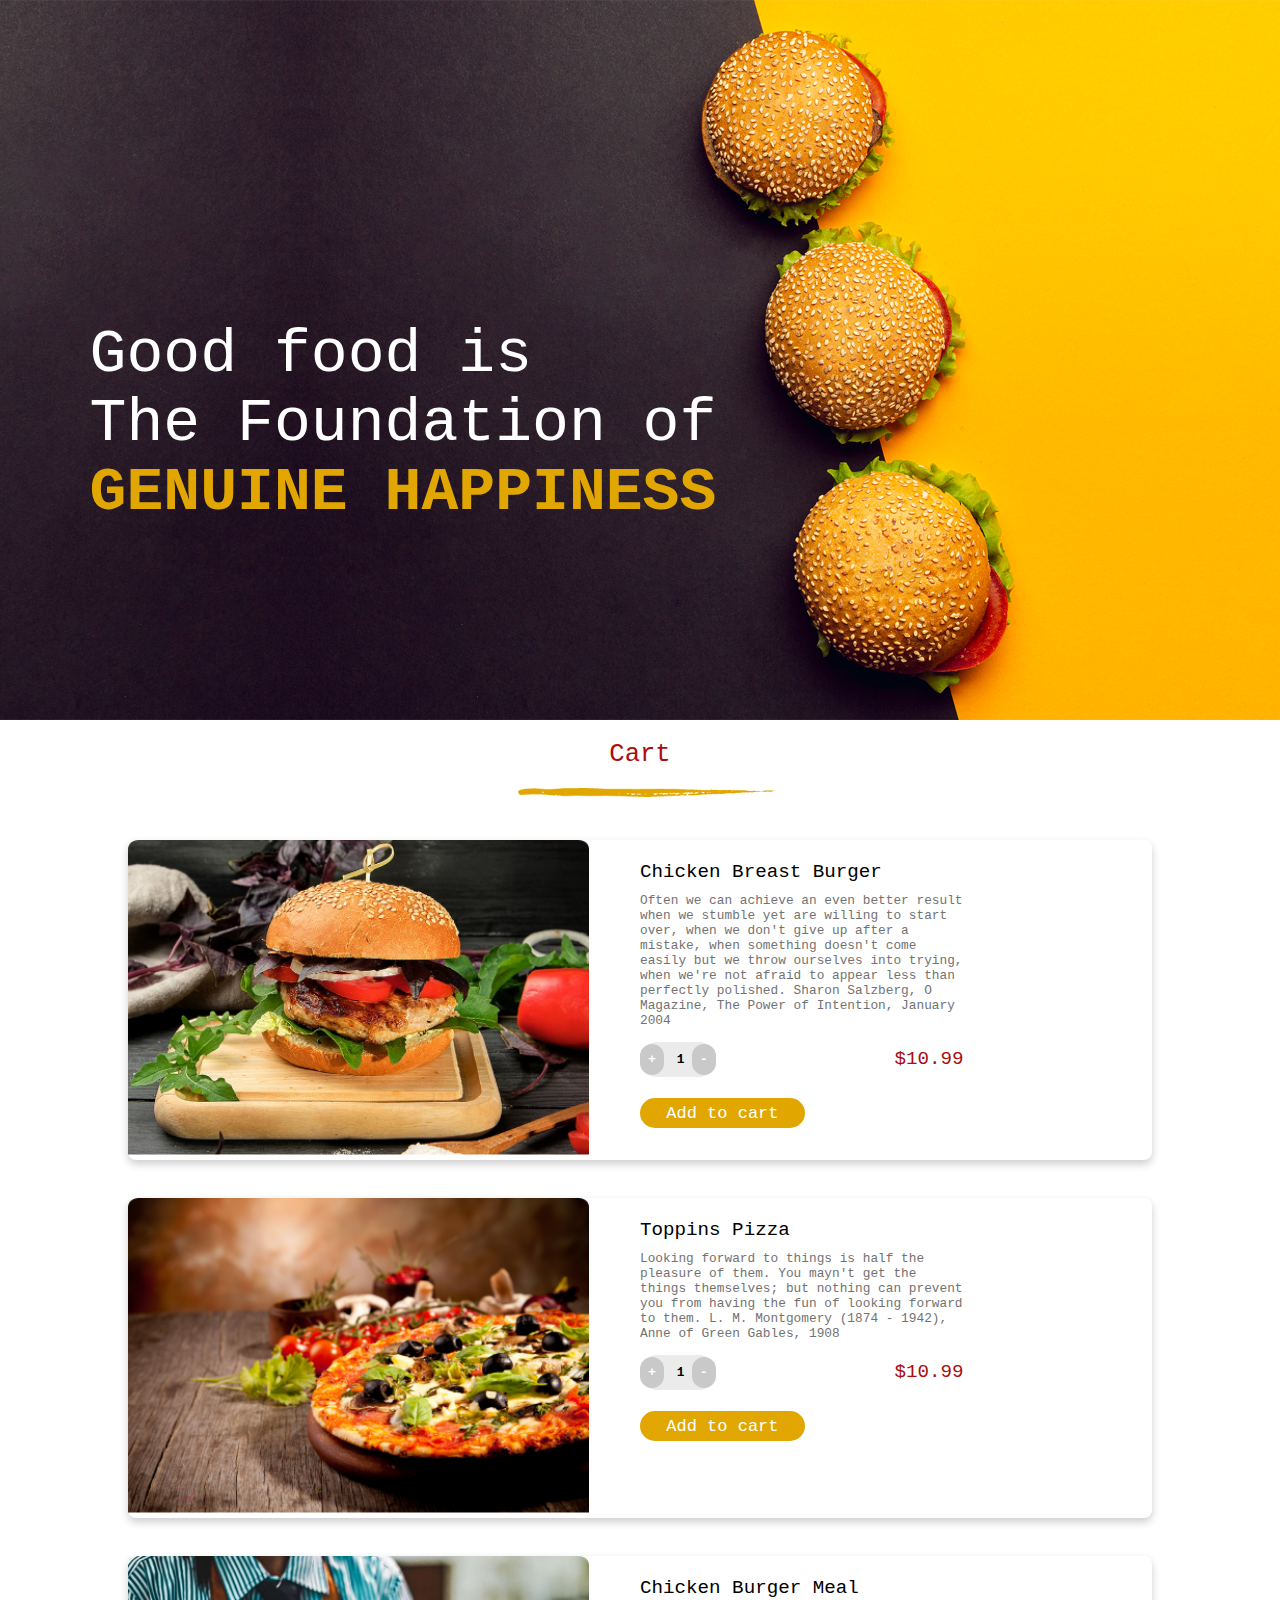
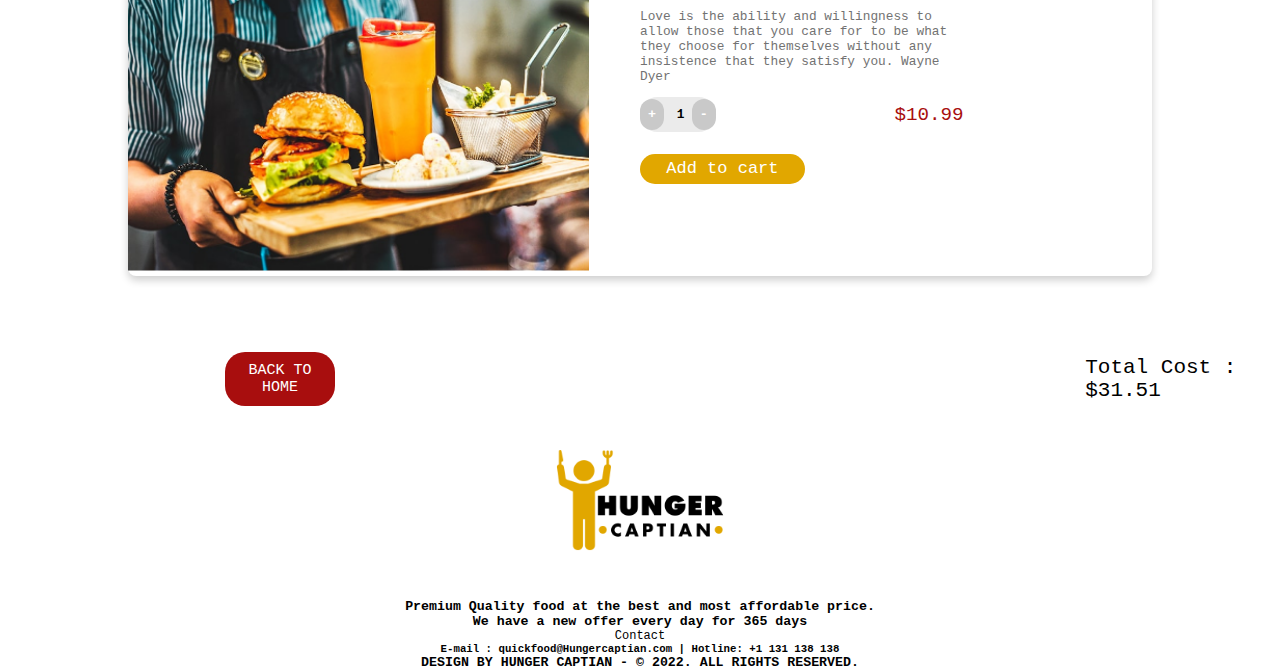
<file: html & css/cart.html>
<!DOCTYPE html>
<html lang="en">
  <head>
    <meta charset="UTF-8" />
    <meta http-equiv="X-UA-Compatible" content="IE=edge" />
    <meta name="viewport" content="width=device-width, initial-scale=1.0" />
    <link rel="stylesheet" href="form.css">
    <link rel="stylesheet" href="home.css" />
    <link rel="stylesheet" href="cart.css" />
    <link rel="stylesheet" href="reveiw.css">
    <title>Hunger Captain/Cart</title>
  </head>
  <body>
    <header>
      <img src="img/Burger_banner.png" class="bkg-img"  style="width:100%;/>
      <img src="img/Hunger-Captian-white.png" class="logo" />
      <h1>
        Good food is<br />The Foundation of<br /><span>GENUINE HAPPINESS</span>
      </h1>
    </header>
    <center>
      <h3>Cart</h3>
      <img src="img/Brush_1_.png" class="brush" alt="" />
    </center>
    <div class="cartitems">

      <div class="item">
        <div class="image">
          <img src="img/Chix_sam.png" alt="" />
        </div>
        <div class="data">
          <h2>Chicken Breast Burger</h2>
          <p>
            Often we can achieve an even better result when we stumble yet are willing to start over, when we don't give up after a mistake, when something doesn't come easily but we throw ourselves into trying, when we're not afraid to appear less than perfectly polished.
           Sharon Salzberg, O Magazine, The Power of Intention, January 2004
          </p>
          <div class="quantity">
            <div class="value">
              <button>+</button>
              <p>1</p>
              <button>-</button>
            </div>
            <button class="cartbutton1">
              Add to cart
            </button>
            <h4>$10.99</h4>
          </div>
        </div>
      </div>

      <div class="item">
        <div class="image">
          <img src="img/Pizza.png" alt="" />
        </div>
        <div class="data">
          <h2>Toppins Pizza</h2>
          <p>
            Looking forward to things is half the pleasure of them. You mayn't get the things themselves; but nothing can prevent you from having the fun of looking forward to them.
            L. M. Montgomery (1874 - 1942), Anne of Green Gables, 1908
          </p>
          <div class="quantity">
            <div class="value">
              <button>+</button>
              <p>1</p>
              <button>-</button>
            </div>
            <button class="cartbutton1">
               Add to cart
            </button>
            <h4>$10.99</h4>
          </div>
        </div>
      </div>

      <div class="item">
        <div class="image">
          <img src="img/Chix_burg_meal.png" alt="" />
        </div>
        <div class="data">
          <h2>Chicken Burger Meal</h2>
          <p>
            Love is the ability and willingness to allow those that you care for to be what they choose for themselves without any insistence that they satisfy you.
          Wayne Dyer
          </p>
          <div class="quantity">
            <div class="value">
              <button>+</button>
              <p>1</p>
              <button>-</button>
            </div>
            <button class="cartbutton1">
               Add to cart
            </button>
            <h4>$10.99</h4>
          </div>
        </div>
      </div>
      <div class="final">
        <button>BACK TO HOME</button>
        <p>Total Cost : <span>$31.51</span></p>
      </div>
    </div>
    <center>
      <footer>
        <img src="img/Hunger-Captian.png" />
        <h5>
          Premium Quality food at the best and most affordable price.<br />
        </h5>
        <h5>We have a new offer every day for 365 days</h5>
        <p>Contact<br /></p>
        <h6>E-mail : quickfood@Hungercaptian.com | Hotline: +1 131 138 138</h6>
      </footer>
    </center>

    <div class="bottom">
      <center>
        <h5>DESIGN BY HUNGER CAPTIAN - © 2022. ALL RIGHTS RESERVED.</h5>
      </center>
    </div>
  </body>
</html>
</file>
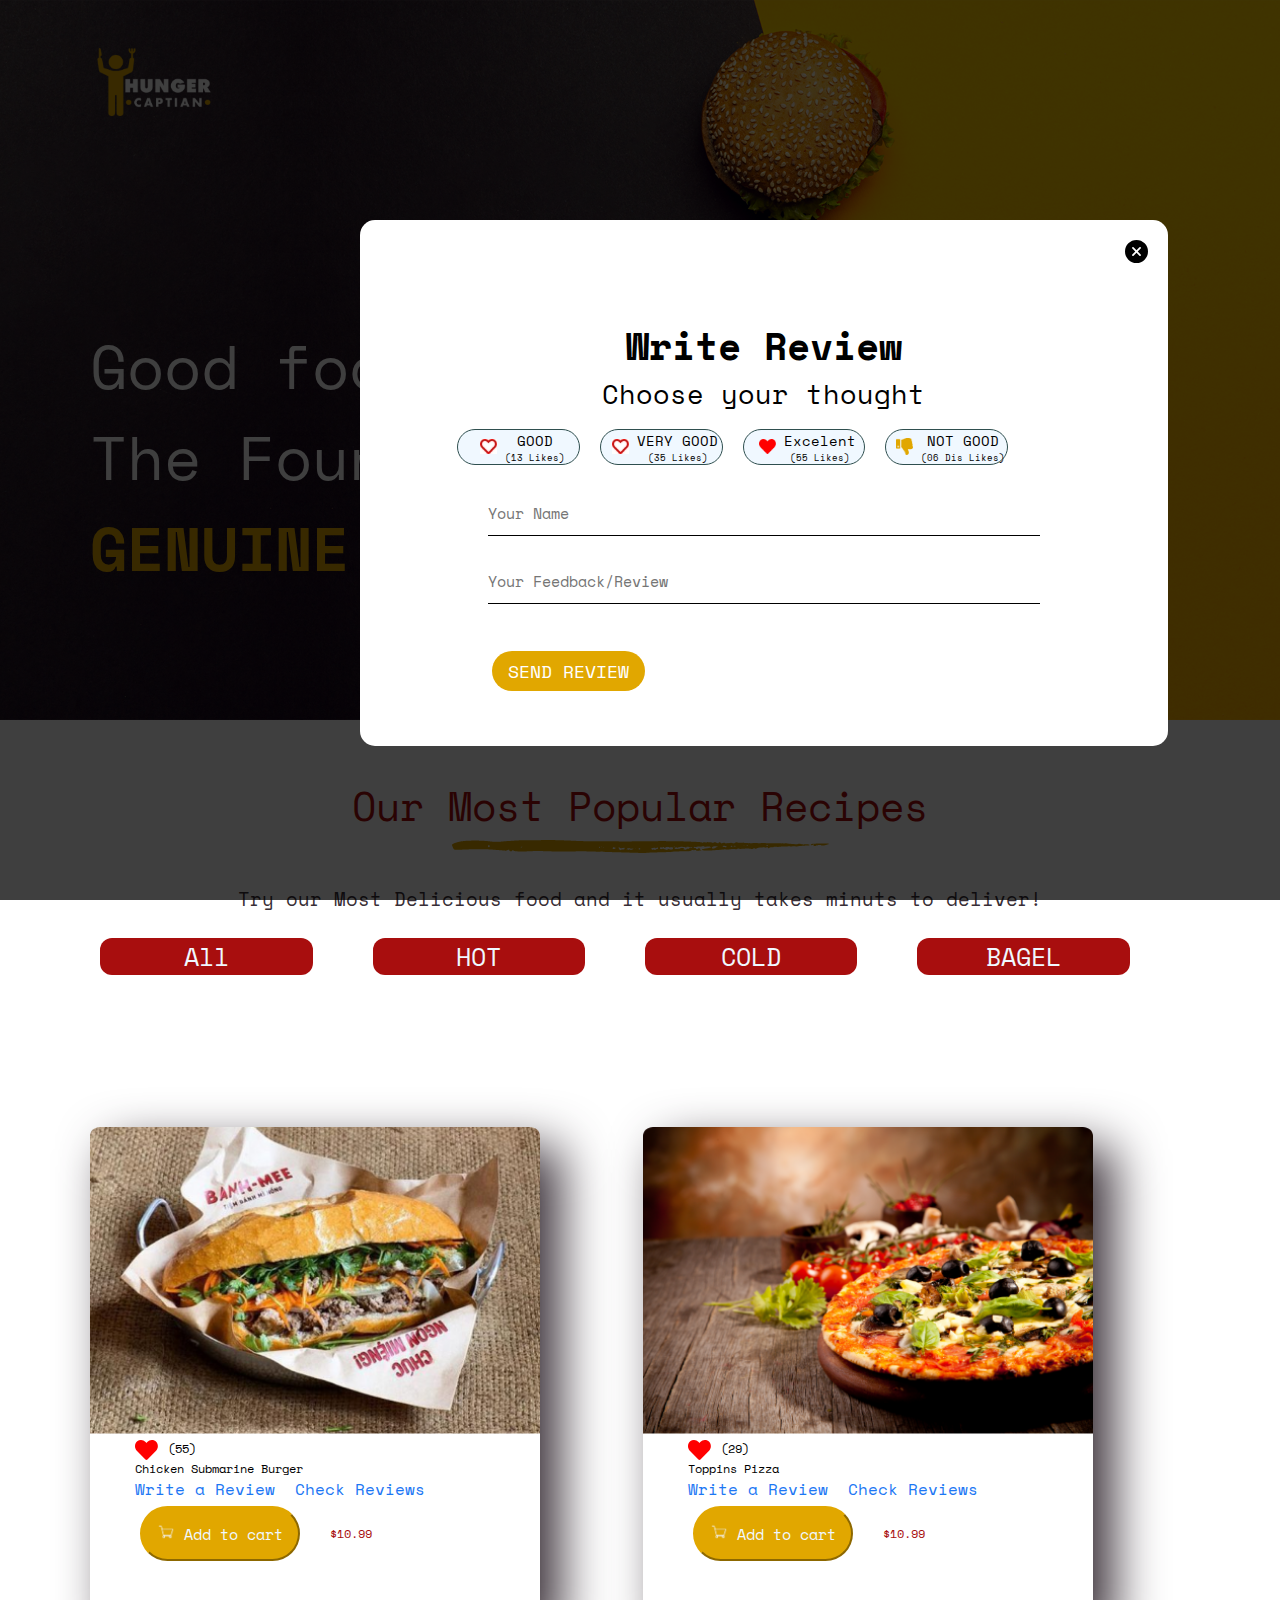
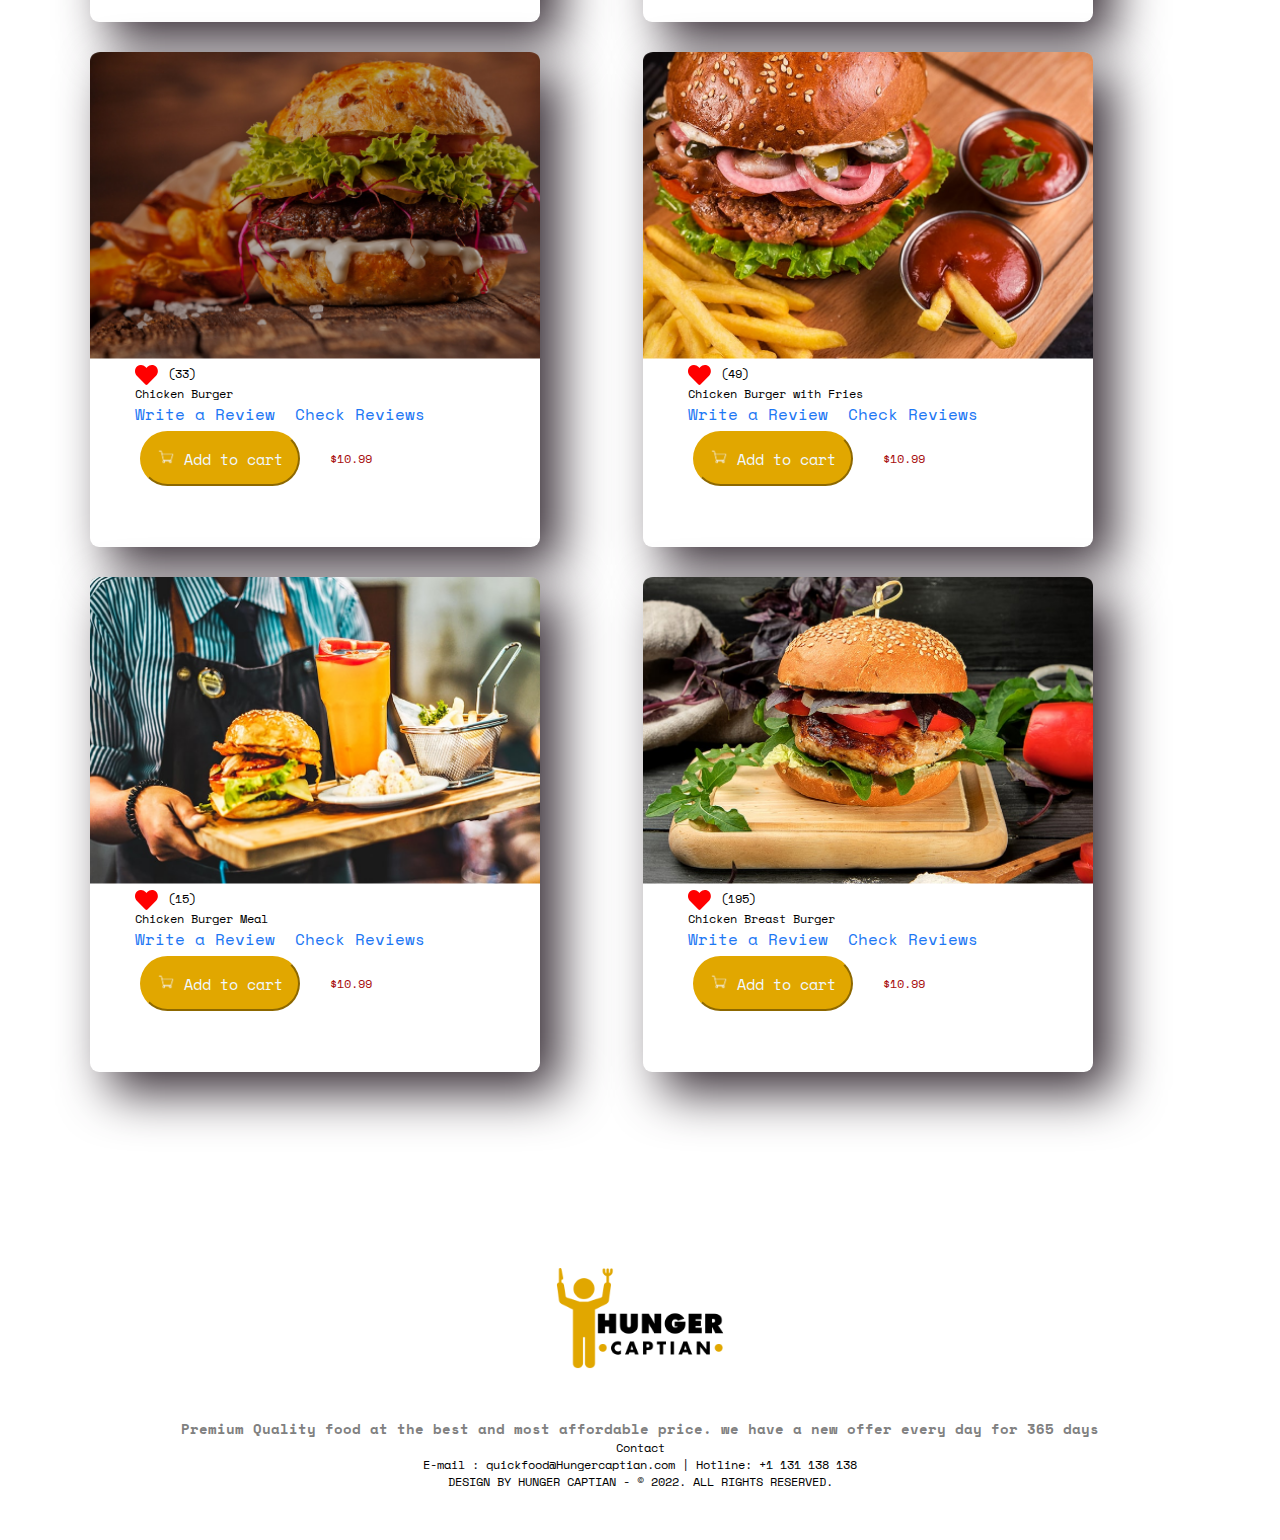
<file: html & css/form.html>
<!DOCTYPE html>
<html lang="en">
<head>
  <meta charset="UTF-8">
  <meta http-equiv="X-UA-Compatible" content="IE=edge">
  <meta name="viewport" content="width=device-width, initial-scale=1.0">
  <title>Hunger Captain/Write Review</title>
  <!-- <link rel="stylesheet" href="https://cdn.jsdelivr.net/npm/bootstrap@4.3.1/dist/css/bootstrap.min.css" integrity="sha384-ggOyR0iXCbMQv3Xipma34MD+dH/1fQ784/j6cY/iJTQUOhcWr7x9JvoRxT2MZw1T" crossorigin="anonymous"> -->
  <link rel="stylesheet" href="home.css">
  <link rel="stylesheet" href="form.css">
  <style>
    @import url('https://fonts.googleapis.com/css2?family=Roboto+Condensed:wght@300&family=Space+Mono&display=swap');
    </style>
</head>

<body>
  <header>
    <img src="img/Burger_banner.png" alt="Three great burgers" class="bkg-img" style="width:100%;">
    <img src="img/bottom-3burgers.png" alt="" class="bottom">
    <img src="img/Hunger-Captian-white.png" alt="Stick man with fork" class="logo">
    <h1>Good food is <br>The Foundation<br><span>GENUINE HAPPINESS</span></h1>
  </header>

  <main>
    <h3>Our Most Popular Recipes</h3>
    <img src="img/Brush_1_.png" alt="" class="brush">
    <h5>Try our Most Delicious food and it usually takes minuts to deliver!</h5>
    <div class="buttons">
      <button class="button"All>  All </button>
      <button class="button"HOT>HOT</button>
      <button class="button"COLD>COLD</button>
      <button class="button"Bagel>BAGEL</button>
    </div>

  </main>
  <ul class="container" >
    <li class="menus">
      <img class="menusImg" src="img/Sandwich.png" alt="Chicken Sub">
      <div class="card">
        <div class="like">
          <img src="img/fullheart.png" alt="solid red heart">
          <p>(55)</p>
        </div>
        <p id="name">Chicken Submarine Burger</p>
        <div class="tags">
          <a id="writereview" href="./Writereview.html">Write a Review</a>
          <a id="checkreviews" href= './review.html'>Check Reviews</a>
        </div>
        <div class="Addtocart">
          <button class="cartbutton">
            <img src="img/cart.png" alt="Shopping Cart" class="cart" /> Add to cart
          </button>
          <p id="price">$10.99</p>
        </div>          
      </div>
    </li>

    <li class="menus">
      <img class="menusImg" src="img/Pizza.png" alt="Pizza with colorful toppings">
      <div class="card">
        <div class="like">
          <img src="img/fullheart.png" alt="solid red heart">
          <p>(29)</p>
        </div>
        <p id="name">Toppins Pizza</p>
        <div class="tags">
          <a id="writereview" href="./Writereview.html">Write a Review</a>
          <a id="checkreviews" href= './review.html'>Check Reviews</a>
        </div>
        <div class="Addtocart">
          <button class="cartbutton">
            <img src="img/cart.png" alt="Shopping Cart" class="cart" /> Add to cart
          </button>
          <p id="price">$10.99</p>
        </div>          
      </div>
    </li>

    <li class="menus">
      <img class="menusImg" src="img/burgers-home-top.png" alt="Juicy burger with all the toppings">
      <div class="card">
        <div class="like">
          <img src="img/fullheart.png" alt="solid red heart">
          <p>(33)</p>
        </div>
        <p id="name">Chicken Burger</p>
        <div class="tags">
          <a id="writereview" href="./Writereview.html">Write a Review</a>
          <a id="checkreviews" href= './review.html'>Check Reviews</a>
        </div>
        <div class="Addtocart">
          <button class="cartbutton">
            <img src="img/cart.png" alt="Shopping Cart" class="cart"/> Add to cart
          </button>
          <p id="price">$10.99</p>
        </div>          
      </div>
    </li>

    <li class="menus">
      <img class="menusImg" src="img/chix_burg_wfries.png" alt="Juicy burger with fries on the side">
      <div class="card">
        <div class="like">
          <img src="img/fullheart.png" alt="solid red heart">
          <p>(49)</p>
        </div>
        <p id="name">Chicken Burger with Fries</p>
        <div class="tags">
          <a id="writereview" href="./Writereview.html">Write a Review</a>
          <a id="checkreviews" href= './review.html'>Check Reviews</a>
        </div>
        <div class="Addtocart">
          <button class="cartbutton">
            <img src="img/cart.png" alt="Shopping Cart" class="cart" /> Add to cart
          </button>
          <p id="price">$10.99</p>
        </div>          
      </div>
    </li>

    <li class="menus">
      <img class="menusImg" src="img/Chix_burg_meal.png" alt="Burger Fries Drink">
      <div class="card">
        <div class="like">
          <img src="img/fullheart.png" alt="solid red heart">
          <p>(15)</p>
        </div>
        <p id="name">Chicken Burger Meal</p>
        <div class="tags">
          <a id="writereview" href="./Writereview.html">Write a Review</a>
          <a id="checkreviews" href= './review.html'>Check Reviews</a>
        </div>
        <div class="Addtocart">
          <button class="cartbutton">
            <img src="img/cart.png" alt="Shopping Cart" class="cart" /> Add to cart
          </button>
          <p id="price">$10.99</p>
        </div>          
      </div>
    </li>

    <li class="menus">
      <img class="menusImg" src="img/Chix_sam.png" alt="Chicken breast between two buns with toppings">
      <div class="card">
        <div class="like">
          <img src="img/fullheart.png" alt="solid red heart">
          <p>(195)</p>
        </div>
        <p id="name">Chicken Breast Burger</p>
        <div class="tags">
          <a id="writereview" href="./Writereview.html">Write a Review</a>
          <a id="checkreviews" href= './review.html'>Check Reviews</a>
        </div>
        <div class="Addtocart">
          <button class="cartbutton">
            <img src="img/cart.png" alt="Shopping Cart" class="cart"/> Add to cart
          </button>
          <p id="price">$10.99</p>
        </div>          
      </div>
    </li>
  </ul>
</body>
<main>
  <footer>
    <img src="img/Hunger-Captian.png" >
    <h1 class="footer">Premium Quality food at the best and most affordable price.
      we have a new offer every day for 365 days</h1>
      <p>Contact <br>E-mail : quickfood@Hungercaptian.com | Hotline: +1 131 138 138 <br>DESIGN BY HUNGER CAPTIAN - © 2022. ALL RIGHTS RESERVED.</p>
  </footer>

  <form class="pop_up">
    <section class="review">
      <img src="img/crossbutton.svg" alt="">
      <div class="content">
        <h2>Write Review</h2>
        <h3>Choose your thought</h3>
        <div class="ratebuttons">
          <button>
            <div class="rating">
              <img src="img/noheart.jpg" alt="red outline of a heart">
            </div>
            <div class="text">
             GOOD<br />
             <p>(13 Likes)</p>
            </div>
          </button>
          <button>
            <div class="rating">
              <img src="img/noheart.jpg" alt="red outline of a heart">
            </div>
            <div class="text">
             VERY GOOD<br />
              <p>(35 Likes)</p>
            </div>
          </button>
          <button>
            <div class="rating">
              <img src="img/fullheart.png" alt="solid red heart">
            </div>
            <div class="text">
              Excelent<br />
              <p>(55 Likes)</p>
            </div>
          </button>
          <button>
            <div class="rating">
            <img src="img/unlike.png" alt="thumb down">
            </div>
            <div class="text">
              NOT GOOD<br />
             <p>(06 Dis Likes)</p>
            </div>
          </button>
       </div>
       <input type="text" placeholder="Your Name" />
       <input type="text" placeholder="Your Feedback/Review" />
       <button class="send">SEND REVIEW</button>
      </div>
     </section>
   </form>
 </main>
</html>
</file>
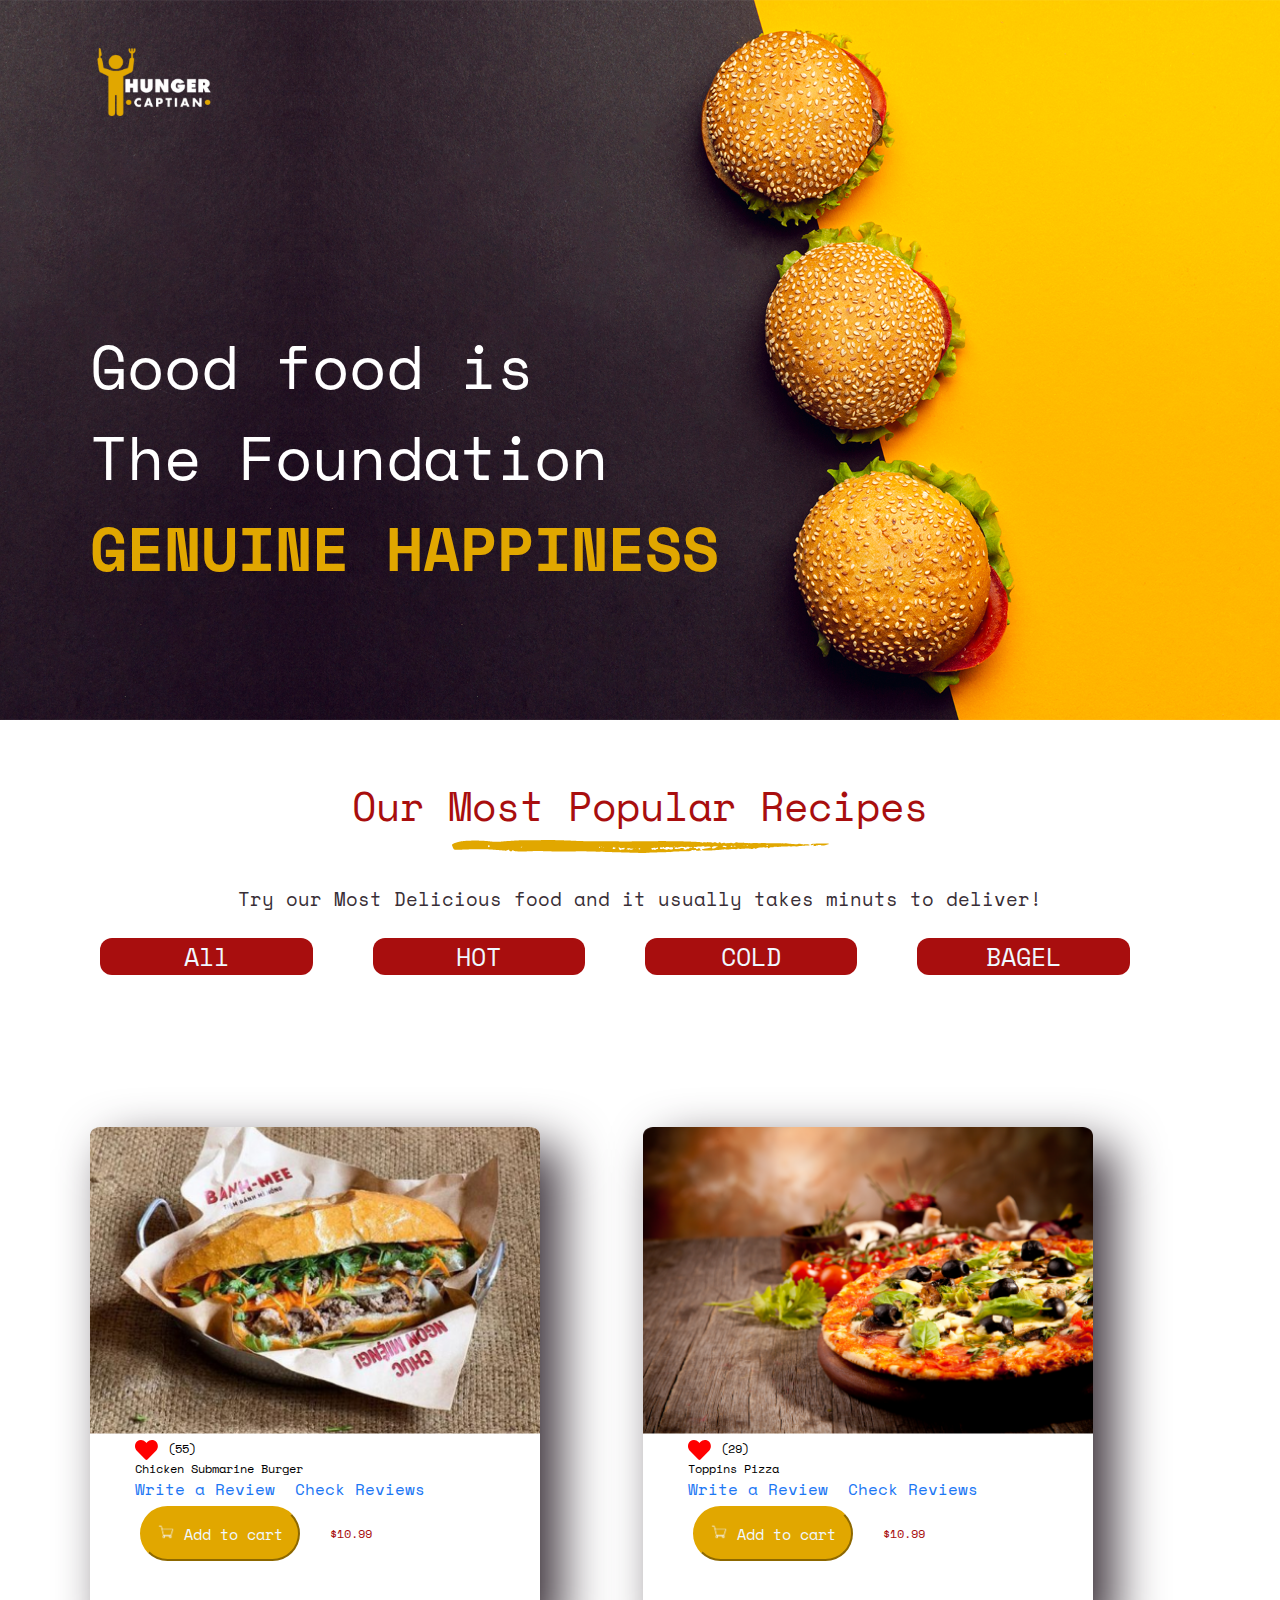
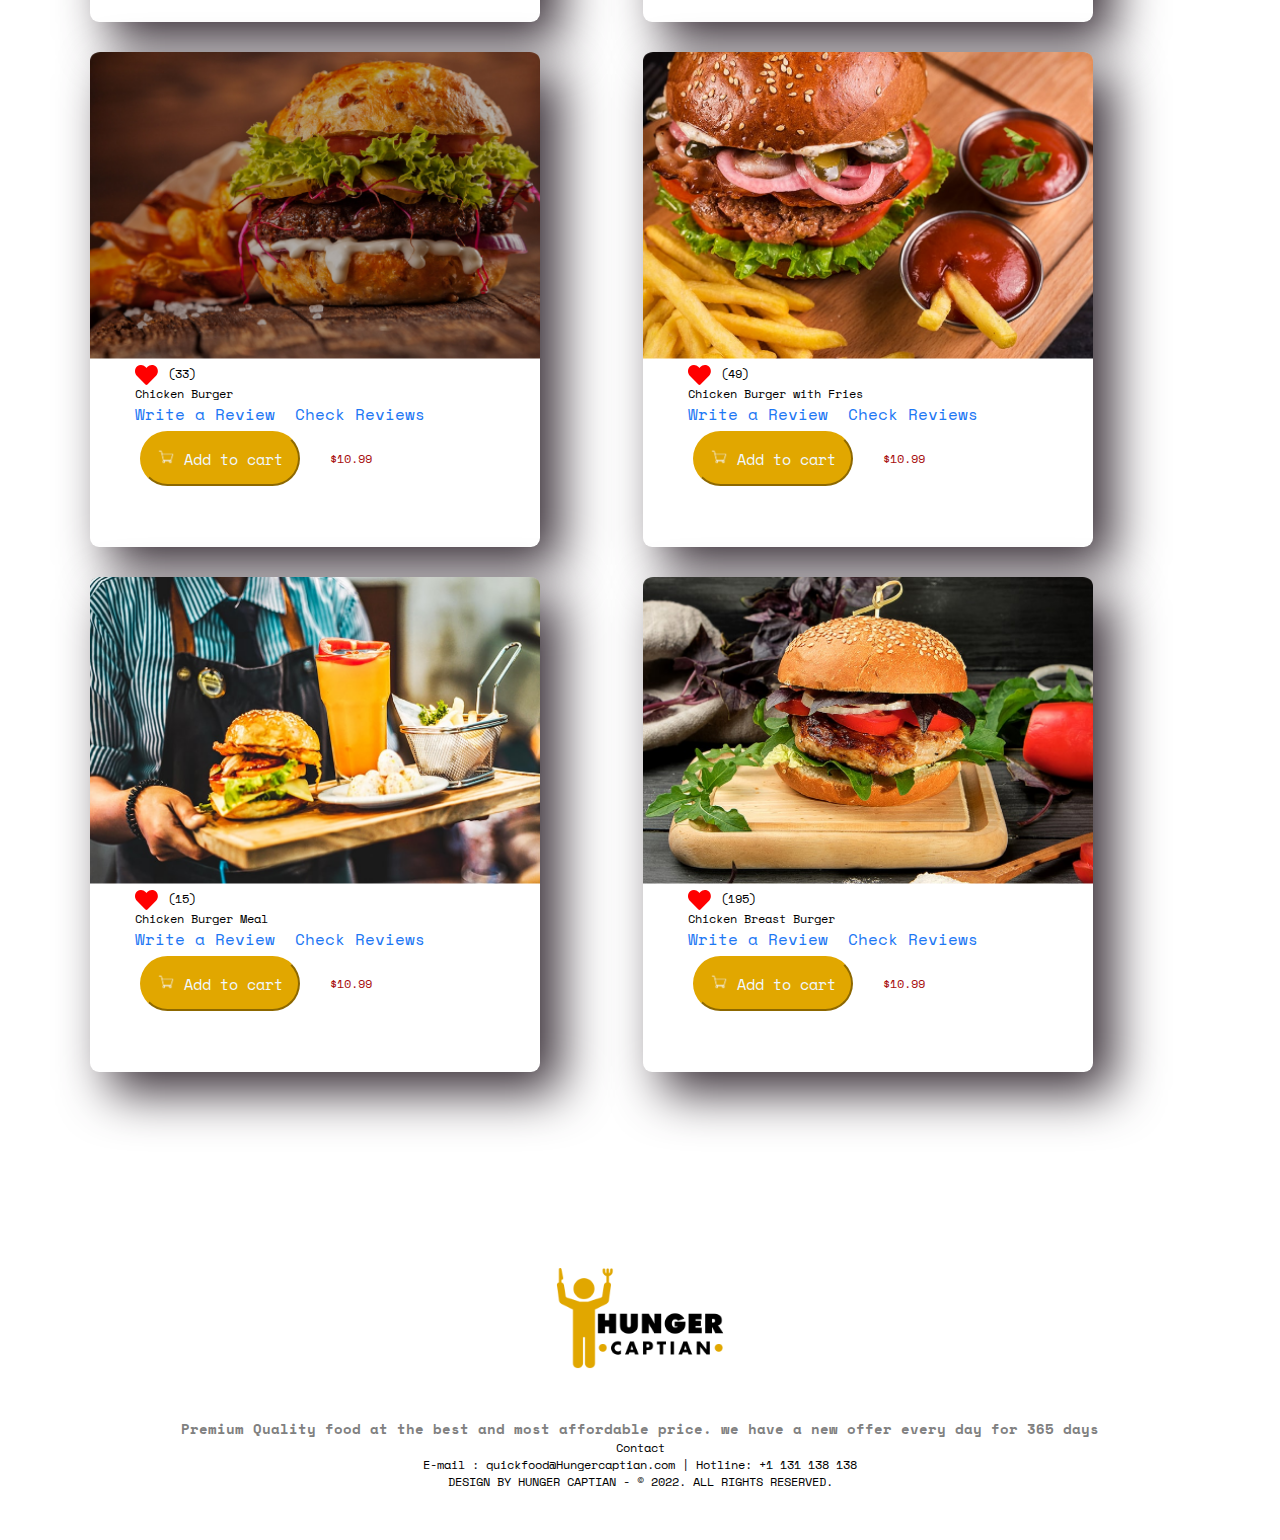
<file: html & css/home.html>
<!DOCTYPE html>
<html lang="en">
<head>
  <meta charset="UTF-8">
  <meta http-equiv="X-UA-Compatible" content="IE=edge">
  <meta name="viewport" content="width=device-width, initial-scale=1.0">
  <title>Hunger Captain</title>
  <!-- <link rel="stylesheet" href="https://cdn.jsdelivr.net/npm/bootstrap@4.3.1/dist/css/bootstrap.min.css" integrity="sha384-ggOyR0iXCbMQv3Xipma34MD+dH/1fQ784/j6cY/iJTQUOhcWr7x9JvoRxT2MZw1T" crossorigin="anonymous"> -->
  <link rel="stylesheet" href="home.css">
  <style>
    @import url('https://fonts.googleapis.com/css2?family=Roboto+Condensed:wght@300&family=Space+Mono&display=swap');
    </style>
</head>

<body>
  <header>
    <img src="img/Burger_banner.png" alt="Three great burgers" class="bkg-img" style="width:100%;">
    <img src="img/bottom-3burgers.png" alt="" class="bottom">
    <img src="img/Hunger-Captian-white.png" alt="Stick man with fork" class="logo">
    <h1>Good food is <br>The Foundation<br><span>GENUINE HAPPINESS</span></h1>
  </header>

  <main>
    <h3>Our Most Popular Recipes</h3>
    <img src="img/Brush_1_.png" alt="" class="brush">
    <h5>Try our Most Delicious food and it usually takes minuts to deliver!</h5>
    <div class="buttons">
      <button class="button"All>  All </button>
      <button class="button"HOT>HOT</button>
      <button class="button"COLD>COLD</button>
      <button class="button"Bagel>BAGEL</button>
    </div>

  </main>
  <ul class="container" >
    <li class="menus">
      <img class="menusImg" src="img/Sandwich.png" alt="Chicken Sub">
      <div class="card">
        <div class="like">
          <img src="img/fullheart.png" alt="solid red heart">
          <p>(55)</p>
        </div>
        <p id="name">Chicken Submarine Burger</p>
        <div class="tags">
          <a id="writereview" href="./Writereview.html">Write a Review</a>
          <a id="checkreviews" href= './review.html'>Check Reviews</a>
        </div>
        <div class="Addtocart">
          <button class="cartbutton">
            <img src="img/cart.png" alt="Shopping Cart" class="cart" /> Add to cart
          </button>
          <p id="price">$10.99</p>
        </div>          
      </div>
    </li>

    <li class="menus">
      <img class="menusImg" src="img/Pizza.png" alt="Pizza with colorful toppings">
      <div class="card">
        <div class="like">
          <img src="img/fullheart.png" alt="solid red heart">
          <p>(29)</p>
        </div>
        <p id="name">Toppins Pizza</p>
        <div class="tags">
          <a id="writereview" href="./Writereview.html">Write a Review</a>
          <a id="checkreviews" href= './review.html'>Check Reviews</a>
        </div>
        <div class="Addtocart">
          <button class="cartbutton">
            <img src="img/cart.png" alt="Shopping Cart" class="cart" /> Add to cart
          </button>
          <p id="price">$10.99</p>
        </div>          
      </div>
    </li>

    <li class="menus">
      <img class="menusImg" src="img/burgers-home-top.png" alt="Juicy burger with all the toppings">
      <div class="card">
        <div class="like">
          <img src="img/fullheart.png" alt="solid red heart">
          <p>(33)</p>
        </div>
        <p id="name">Chicken Burger</p>
        <div class="tags">
          <a id="writereview" href="./Writereview.html">Write a Review</a>
          <a id="checkreviews" href= './review.html'>Check Reviews</a>
        </div>
        <div class="Addtocart">
          <button class="cartbutton">
            <img src="img/cart.png" alt="Shopping Cart" class="cart"/> Add to cart
          </button>
          <p id="price">$10.99</p>
        </div>          
      </div>
    </li>

    <li class="menus">
      <img class="menusImg" src="img/chix_burg_wfries.png" alt="Juicy burger with fries on the side">
      <div class="card">
        <div class="like">
          <img src="img/fullheart.png" alt="solid red heart">
          <p>(49)</p>
        </div>
        <p id="name">Chicken Burger with Fries</p>
        <div class="tags">
          <a id="writereview" href="./Writereview.html">Write a Review</a>
          <a id="checkreviews" href= './review.html'>Check Reviews</a>
        </div>
        <div class="Addtocart">
          <button class="cartbutton">
            <img src="img/cart.png" alt="Shopping Cart" class="cart" /> Add to cart
          </button>
          <p id="price">$10.99</p>
        </div>          
      </div>
    </li>

    <li class="menus">
      <img class="menusImg" src="img/Chix_burg_meal.png" alt="Burger Fries Drink">
      <div class="card">
        <div class="like">
          <img src="img/fullheart.png" alt="solid red heart">
          <p>(15)</p>
        </div>
        <p id="name">Chicken Burger Meal</p>
        <div class="tags">
          <a id="writereview" href="./Writereview.html">Write a Review</a>
          <a id="checkreviews" href= './review.html'>Check Reviews</a>
        </div>
        <div class="Addtocart">
          <button class="cartbutton">
            <img src="img/cart.png" alt="Shopping Cart" class="cart" /> Add to cart
          </button>
          <p id="price">$10.99</p>
        </div>          
      </div>
    </li>

    <li class="menus">
      <img class="menusImg" src="img/Chix_sam.png" alt="Chicken breast between two buns with toppings">
      <div class="card">
        <div class="like">
          <img src="img/fullheart.png" alt="solid red heart">
          <p>(195)</p>
        </div>
        <p id="name">Chicken Breast Burger</p>
        <div class="tags">
          <a id="writereview" href="./Writereview.html">Write a Review</a>
          <a id="checkreviews" href= './review.html'>Check Reviews</a>
        </div>
        <div class="Addtocart">
          <button class="cartbutton">
            <img src="img/cart.png" alt="Shopping Cart" class="cart"/> Add to cart
          </button>
          <p id="price">$10.99</p>
        </div>          
      </div>
    </li>
  </ul>
</body>
<main>
  <footer>
    <img src="img/Hunger-Captian.png" >
    <h1 class="footer">Premium Quality food at the best and most affordable price.
      we have a new offer every day for 365 days</h1>
      <p>Contact <br>E-mail : quickfood@Hungercaptian.com | Hotline: +1 131 138 138 <br>DESIGN BY HUNGER CAPTIAN - © 2022. ALL RIGHTS RESERVED.</p>
  </footer>
</main>
</html>
</file>
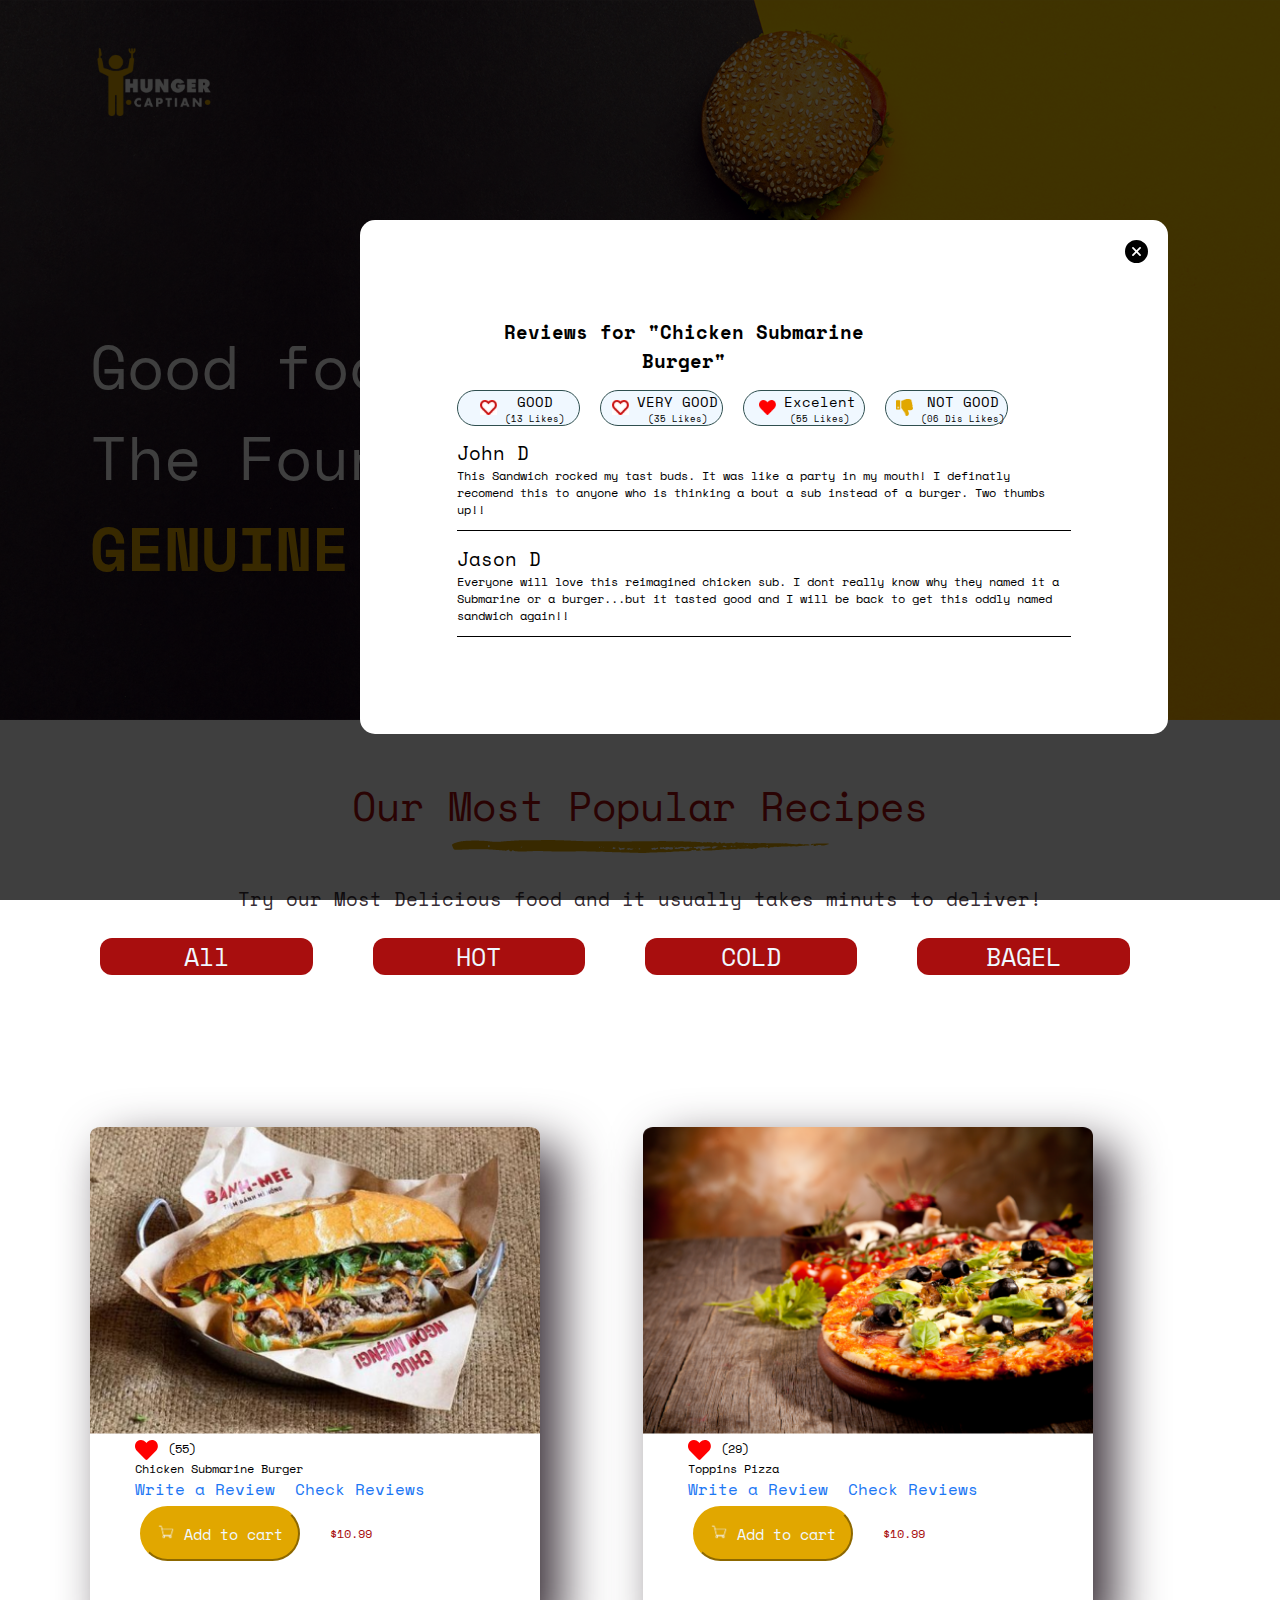
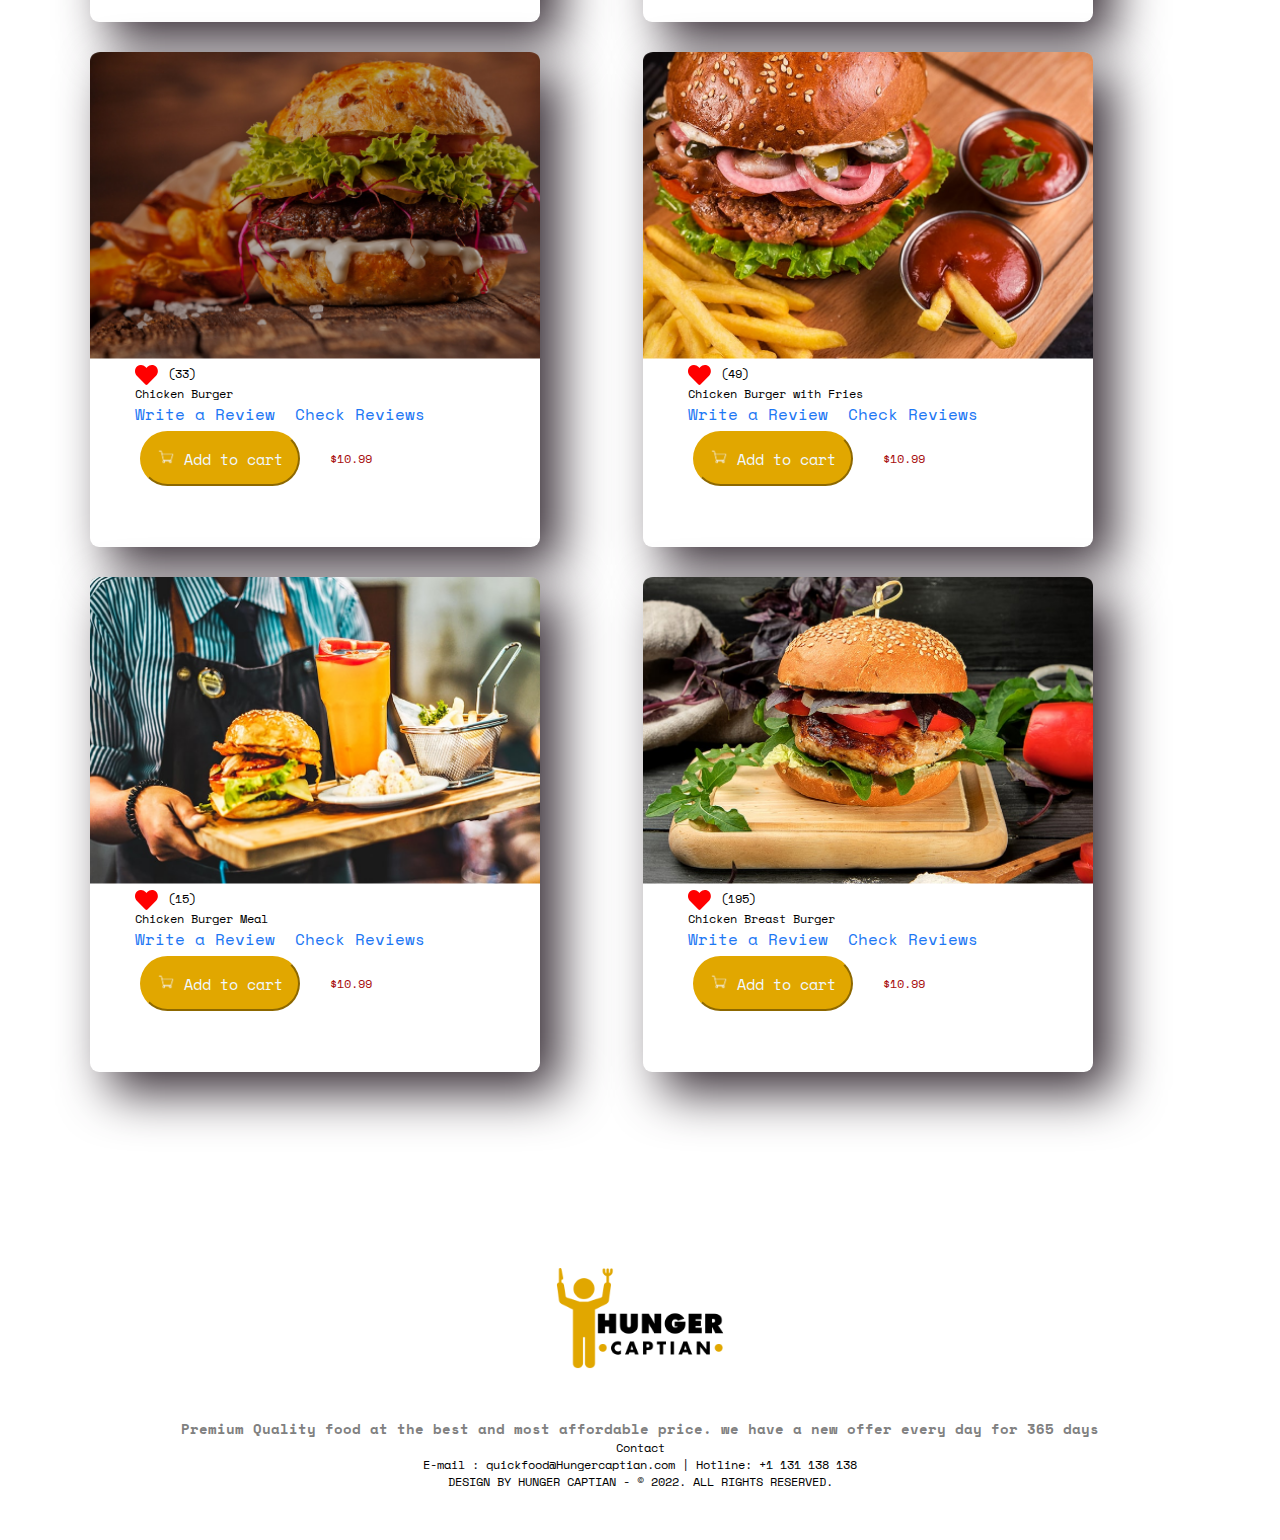
<file: html & css/review.html>
<!DOCTYPE html>
<html lang="en">
<head>
  <meta charset="UTF-8">
  <meta http-equiv="X-UA-Compatible" content="IE=edge">
  <meta name="viewport" content="width=device-width, initial-scale=1.0">
  <title>Hunger Captain/Reviews</title>
  <!-- <link rel="stylesheet" href="https://cdn.jsdelivr.net/npm/bootstrap@4.3.1/dist/css/bootstrap.min.css" integrity="sha384-ggOyR0iXCbMQv3Xipma34MD+dH/1fQ784/j6cY/iJTQUOhcWr7x9JvoRxT2MZw1T" crossorigin="anonymous"> -->
  <link rel="stylesheet" href="home.css">
  <link rel="stylesheet" href="form.css">
  <link rel="stylesheet" href="reveiw.css">
  <style>
    @import url('https://fonts.googleapis.com/css2?family=Roboto+Condensed:wght@300&family=Space+Mono&display=swap');
    </style>
</head>

<body>
  <header>
    <img src="img/Burger_banner.png" alt="Three great burgers" class="bkg-img" style="width:100%;">
    <img src="img/bottom-3burgers.png" alt="" class="bottom">
    <img src="img/Hunger-Captian-white.png" alt="Stick man with fork" class="logo">
    <h1>Good food is <br>The Foundation<br><span>GENUINE HAPPINESS</span></h1>
  </header>

  <main>
    <h3>Our Most Popular Recipes</h3>
    <img src="img/Brush_1_.png" alt="" class="brush">
    <h5>Try our Most Delicious food and it usually takes minuts to deliver!</h5>
    <div class="buttons">
      <button class="button"All>  All </button>
      <button class="button"HOT>HOT</button>
      <button class="button"COLD>COLD</button>
      <button class="button"Bagel>BAGEL</button>
    </div>

  </main>
  <ul class="container" >
    <li class="menus">
      <img class="menusImg" src="img/Sandwich.png" alt="Chicken Sub">
      <div class="card">
        <div class="like">
          <img src="img/fullheart.png" alt="solid red heart">
          <p>(55)</p>
        </div>
        <p id="name">Chicken Submarine Burger</p>
        <div class="tags">
          <a id="writereview" href="./Writereview.html">Write a Review</a>
          <a id="checkreviews" href= './review.html'>Check Reviews</a>
        </div>
        <div class="Addtocart">
          <button class="cartbutton">
            <img src="img/cart.png" alt="Shopping Cart" class="cart" /> Add to cart
          </button>
          <p id="price">$10.99</p>
        </div>          
      </div>
    </li>

    <li class="menus">
      <img class="menusImg" src="img/Pizza.png" alt="Pizza with colorful toppings">
      <div class="card">
        <div class="like">
          <img src="img/fullheart.png" alt="solid red heart">
          <p>(29)</p>
        </div>
        <p id="name">Toppins Pizza</p>
        <div class="tags">
          <a id="writereview" href="./Writereview.html">Write a Review</a>
          <a id="checkreviews" href= './review.html'>Check Reviews</a>
        </div>
        <div class="Addtocart">
          <button class="cartbutton">
            <img src="img/cart.png" alt="Shopping Cart" class="cart" /> Add to cart
          </button>
          <p id="price">$10.99</p>
        </div>          
      </div>
    </li>

    <li class="menus">
      <img class="menusImg" src="img/burgers-home-top.png" alt="Juicy burger with all the toppings">
      <div class="card">
        <div class="like">
          <img src="img/fullheart.png" alt="solid red heart">
          <p>(33)</p>
        </div>
        <p id="name">Chicken Burger</p>
        <div class="tags">
          <a id="writereview" href="./Writereview.html">Write a Review</a>
          <a id="checkreviews" href= './review.html'>Check Reviews</a>
        </div>
        <div class="Addtocart">
          <button class="cartbutton">
            <img src="img/cart.png" alt="Shopping Cart" class="cart"/> Add to cart
          </button>
          <p id="price">$10.99</p>
        </div>          
      </div>
    </li>

    <li class="menus">
      <img class="menusImg" src="img/chix_burg_wfries.png" alt="Juicy burger with fries on the side">
      <div class="card">
        <div class="like">
          <img src="img/fullheart.png" alt="solid red heart">
          <p>(49)</p>
        </div>
        <p id="name">Chicken Burger with Fries</p>
        <div class="tags">
          <a id="writereview" href="./Writereview.html">Write a Review</a>
          <a id="checkreviews" href= './review.html'>Check Reviews</a>
        </div>
        <div class="Addtocart">
          <button class="cartbutton">
            <img src="img/cart.png" alt="Shopping Cart" class="cart" /> Add to cart
          </button>
          <p id="price">$10.99</p>
        </div>          
      </div>
    </li>

    <li class="menus">
      <img class="menusImg" src="img/Chix_burg_meal.png" alt="Burger Fries Drink">
      <div class="card">
        <div class="like">
          <img src="img/fullheart.png" alt="solid red heart">
          <p>(15)</p>
        </div>
        <p id="name">Chicken Burger Meal</p>
        <div class="tags">
          <a id="writereview" href="./Writereview.html">Write a Review</a>
          <a id="checkreviews" href= './review.html'>Check Reviews</a>
        </div>
        <div class="Addtocart">
          <button class="cartbutton">
            <img src="img/cart.png" alt="Shopping Cart" class="cart" /> Add to cart
          </button>
          <p id="price">$10.99</p>
        </div>          
      </div>
    </li>

    <li class="menus">
      <img class="menusImg" src="img/Chix_sam.png" alt="Chicken breast between two buns with toppings">
      <div class="card">
        <div class="like">
          <img src="img/fullheart.png" alt="solid red heart">
          <p>(195)</p>
        </div>
        <p id="name">Chicken Breast Burger</p>
        <div class="tags">
          <a id="writereview" href="./Writereview.html">Write a Review</a>
          <a id="checkreviews" href= './review.html'>Check Reviews</a>
        </div>
        <div class="Addtocart">
          <button class="cartbutton">
            <img src="img/cart.png" alt="Shopping Cart" class="cart"/> Add to cart
          </button>
          <p id="price">$10.99</p>
        </div>          
      </div>
    </li>
  </ul>
</body>
<main>
  <footer>
    <img src="img/Hunger-Captian.png" >
    <h1 class="footer">Premium Quality food at the best and most affordable price.
      we have a new offer every day for 365 days</h1>
      <p>Contact <br>E-mail : quickfood@Hungercaptian.com | Hotline: +1 131 138 138 <br>DESIGN BY HUNGER CAPTIAN - © 2022. ALL RIGHTS RESERVED.</p>
  </footer>

  <form class="pop_up">
    <section class="review">
      <img src="img/crossbutton.svg" alt="">
      <div class="content">
        <h2>Reviews for "Chicken Submarine Burger"</h2>
        <div class="ratebuttons">
          <button>
            <div class="rating">
              <img src="img/noheart.jpg" alt="red outline of a heart">
            </div>
            <div class="text">GOOD<br />
             <p>(13 Likes)</p>
            </div>
          </button>
          <button>
            <div class="rating">
              <img src="img/noheart.jpg" alt="red outline of a heart">
            </div>
            <div class="text">VERY GOOD<br />
              <p>(35 Likes)</p>
            </div>
          </button>
          <button>
            <div class="rating">
              <img src="img/fullheart.png" alt="solid red heart">
            </div>
            <div class="text">Excelent<br />
              <p>(55 Likes)</p>
            </div>
          </button>
          <button>
            <div class="rating">
            <img src="img/unlike.png" alt="thumb down">
            </div>
            <div class="text">NOT GOOD<br />
             <p>(06 Dis Likes)</p>
            </div>
          </button>
          <div class="Mr.D">
            <h3>John D</h3>
            <p>This Sandwich rocked my tast buds. It was like a party in my mouth! I definatly recomend this to anyone who is thinking a bout a sub instead of a burger. Two thumbs up!!
            </p>
          </div>
          <div class="Mr.D">
            <h3>Jason D</h3>
            <p>Everyone will love this reimagined chicken sub. I dont really know why they named it a Submarine or a burger...but it tasted good and I will be back to get this oddly named sandwich again!!
            </p>
          </div>
       </div>
      </div>
     </section>
   </form>
</main>
</html>
</file>
<file: html & css/form.css>
form.pop_up {
    position: fixed;
    background-color: rgba(0, 0, 0, 0.753);
    width: 100%;
    height: 100%;
    top: 0;
    right: 0;

}
section.review {
    position: fixed;
    border-radius: 15px;
    background-color: white;
    width: 60%;
    padding: 20px;
    margin-left: 360px;
    margin-top: 220px;

}
.review img {
float: right;
width:3%;
}

.content {
margin: 10% auto;
width: 80%;
}

.content h2 {
    font-size:3vw;
}

.content h3 {
    color: black;
    font-size: 2.1vw;
    font-weight: 400;
}

.ratebuttons {
    display: flex;
    flex-wrap: wrap;
    margin: 15px 0px;    
}

.ratebuttons button {
    display: flex;
    justify-content: center;
    border-radius: 52px;
    width: 20%;
    background-color: aliceblue;
    align-items: center;
    border: 1px solid darkslategray;
    margin-right: 20px;
}

.ratebuttons button:hover {
    background-color: rgb(66, 201, 206);
    box-shadow:5px 5px 13px #7f667a;
}

.rating img {
    width: 17px;
    padding: 8px;
}

.text {
    font-size: 1.1vw;
}

.text p {
    font-size: .7vw;
    font-weight: 400;
}

input {
    border: none;
    border-bottom: 1px solid black;
    width: 90%;
    font-size: 1.2vw;
    margin: 12px 0px;
    padding: 10px 0px;
}

button.send {
    background-color: #E1A700;
    border-radius: 25px;
    width: 25%;
    float: left;
    margin: 35px;
    font-size: 18px;
    border: none;
    color: white;
    padding: 7px;   
}

button.send:hover {
    box-shadow:5px 5px 13px #7f667a;
}

  @media screen and (max-width: 500px) {
    .review img {
      width: 6%;
      padding: 5%;
    }
    .content h2 {
      font-size: 3vw;
    }
    .content h3 {
      font-size: 2.3vw;
    }
    .rateing img {
      width: 10px;
      padding: 7px;
    }
    .ratebutton button {
      width: 40%;
    }
    .text {
      font-size: 1.7vw;
    }
    .text p {
      font-size: 1.2vw;
    }
    form input {
      font-size: 2vw;
      margin: 7px 0px;
    }
    .sendreview {
      width: 40%;
      font-size: 2vw;
      padding: 4%;
    }
  }
</file>
<file: html & css/home.css>
* {
    margin: 0;
    padding: 0;
    font-family: 'Roboto Condensed', sans-serif;
    font-family: 'Space Mono', monospace;

}

header.bkg-img {
    position: relative;
    width: 100%;
    height: 40%;
    }


img.bottom {
    position: absolute;
    top:1020px;
    width: 100%;
    height: 100px;
}

img.logo {
    position: absolute;
    left: 7%;
    width: 10%;
    top:2%;  
}

header h1 {
    font-size: 4.8vw;
    font-weight: 500;
    position: absolute;
    color: white;
    top: 25vw;
    left: 7%;
}

header h1 span {
    padding: 0%;
    font-weight: bold;
    color: #E1A700;
}

main {
    padding: 50px;
    text-align: center;
}

main h3 {
    color: #A80E0E;
    font-weight: normal;
    font-size: 40px; 
}

main h5 {
    padding: 25px;
    color: #382E36;
    font-size: 1.5vw;
    font-weight: inherit;
}

.button {
    color: aliceblue;
    background-color: #A80E0E;
    font-size: 25px;
    border-radius: 12px;
    margin-right:50px;
    border: none;
    width: 18%;
}

.button:hover {
    background-color: #E1A700;

}

ul.container {
    list-style-type: none;
    display: flex;
    flex-wrap: wrap;
    justify-content: center;
    justify-content: space-evenly;
    padding: 22px;
    margin: 65px;
}

li.menus {
    position: relative;
    height: 495px;
    width: 450px;
    margin: 15px auto;
    margin-right: 100px;
    box-shadow:20px 20px 50px #382E36;
    border-radius: 9px;
}
img.menusImg{
    width: 100%; 
}

button.cartbutton {
    width:160px;
    height: 55px;
    background-color: #E1A700;
    color: aliceblue;
    border-radius: 52px;
    border-color: #E1A700;
    font-size: 15px;
}

img.cart {
    width: 18px;
}
.footer{
    font-size: 13px;
    text-align: center;
    color:#808080;
}

.card {
   width: 80%;
    margin: 0 auto
}

.like {
    display:flex;
    gap: 10px;
}


.Addtocart {
    display:flex;
    gap: 10px;
    margin: 5px;
    font-size: 15px;
    display: flex;
    align-items: center;
    width: 100%;
    gap: 30px;
}

a#checkreviews, a#writereview {
  text-decoration:none ;
  margin-right: 10px;
  color: #1C77F4;

}

p#price {
    color: #A80E0E;
}
h1.footer {
    font-size: 14px;
}
p {
    font-size: 12px;
}

@media only screen and (max-width:450px) {
    main {
        font-size: 15px; 
        padding-bottom: 20px;
    }
    img.brush {
        width: 60%;
    }
    main h3 {
        font-size: 15px;
    }
    main h5 {
        font-size: 2vw;
    }
    .button, .hover_button{
        font-size: 10px;
    }
    ul.container {
        margin-top: 0;
    }
    li.menus {
        height: auto;
    }
 }
</file>
<file: html & css/cart.css>
center h3 {
  font-size: 2vw;
  color: #A80E0E;
  font-weight: 300;
  margin: 15px;
}


.item {
    margin: 3% auto;
    width: 80%;
    display: flex;
    box-shadow: 0 4px 8px 0 rgb(0 0 0 / 20%);
    border-radius: 8px;
  }
  
  .image {
    width: 100%;
    height: 100%;
  }
  
  .image img {
    width: 100%;
    height: 100%;
  }
  
  .data {
    padding: 2% 5%;
    width: 100%;
    height: 100%;
  }
  
  .data h2 {
    font-size: 1.5vw;
    font-weight: 400;
    padding-bottom: 10px;
  }
  
  .data p {
    width: 70%;
    color: #727272;
    font-size: 1vw;
  }
  
  .quantity {
    display: flex;
    align-items: center;
    padding-top: 3%;

  }
  
  .value {
    background-color: #ebebeb;
    display: flex;
    align-items: center;
    margin-right: 3%;
    border-radius: 30px;
    justify-content: space-between;
    
  }
  
  .value p {
    width: 3%;
    padding: 10px;
    color: black;
    font-weight: bold;
  }
  
  .value button {
    border: none;
    background-color: #c9c9c9;
    color: white;
    font-weight: bold;
    padding: 8px;
    border-radius: 15px;
  }
  
  .quantity h4 {
    color: #a80e0e;
    font-size: 1.5vw;
    font-weight: 500;
  }

.final button {
    border: none;
    background-color: #A80E0E;
    margin-left: 135px;
    border-radius: 20px;
    width: 11%;
    padding: 10px;
    color: white;
    font-weight: 400;
    font-size: 15px;
  }
  
  .final p {
    font-weight: 400;
    font-size: 21px;
    margin-left: 750px;
  }
  
  @media screen and (max-width: 850px) {
    h5 {
      font-size: 1.5vw;
    }
    .item {
      width: 85%;
    }
    .data h2 {
      font-size: 2vw;
    }
    .data p {
      font-size: 1.4vw;
    }
    .quantity h4 {
      font-size: 2vw;
    }
    .value p {
      padding: 7px;
    }
    .value button {
      padding: 5px;
      height: 10px;
    }
    .final {
      width: 85%;
    }
    .final button {
      width: 23%;
      font-size: 1.6vw;
      padding: 10px;
    }
    .final p {
      font-size: 2.2vw;
    } */
    footer p {
      font-size: 2vw;
    }
    button.cartbutton1 {
      margin-right: 5px;
      width: 50px;
      font-size: 11px;
      position: inherit;
      height: 30px;
  }
}
  @media screen and (max-width: 500px) {
    .item {
      width: 90%;
    }
    .data {
      padding: 1% 3%;
    }
    .data h2 {
      font-size: 2.5vw;
      padding-bottom: 5px;
    }
    .data p {
      width: 80%;
      font-size: 1.7vw;
    }
    .quantity h4 {
      font-size: 2.5vw;
    }
    .value button {
      padding: 3px;
    }
    button.cartbutton1 {
      margin-right: 5px;
      width: 50px;
      font-size: 11px;
      position: inherit;
      height: 30px;
    }*/
     .final {
      width: 90% auto;
    }
    .final button {
      width: 25%;
      font-size: 1.8vw;
      padding: 2%;
    }
    .final p {
      font-size: 2.9vw;
    } 
    footer img {
      width: 75px;
    }
    footer h6 {
      font-size: 1.7vw;
    }
    footer p {
      margin-top: 10px;
      font-size: 2.7vw;
    }
    h5 {
      font-size: 2vw;
    }
  }
  
  img.brush {
    position: relative;
    margin-left: 1%;
    width: 20%;
  }
  button.cartbutton1 {
    background: #E1A700;
    width: 165px;
    height: 30px;
    color: white;
    border: 0;
    border-radius: 20px;
    font-size: 17px;
    POSITION: relative;
    top: 6vh;
    right: 7vw;
  }
  
  .final {
    display: flex;
    align-items: center;
    padding-top: 3%;
    align-content: space-between;
    margin-left: 90px;
  }
</file>
<file: html & css/reveiw.css>
form.pop_up {
    position: fixed;
    background-color: rgba(0, 0, 0, 0.753);
    width: 100%;
    height: 100%;
    top: 0;
    right: 0;

}
section.review {
    position: fixed;
    border-radius: 15px;
    background-color: white;
    width: 60%;
    padding: 20px;
    margin-left: 360px;
    margin-top: 220px;

}
.review img {
float: right;
width:3%;
}

.content {
margin: 10% auto;
width: 80%;
}

.content h2 {
    font-size:1.5vw;
    margin-right: 160px;
}

.content h3 {
    color: black;
    font-size: 2.1vw;
    font-weight: 400;
}

.ratebuttons {
    display: flex;
    flex-wrap: wrap;
    margin: 15px 0px;    
}

.ratebuttons button {
    display: flex;
    justify-content: center;
    border-radius: 52px;
    width: 20%;
    background-color: aliceblue;
    align-items: center;
    border: 1px solid darkslategray;
    margin-right: 20px;
}

.ratebuttons button:hover {
    background-color: rgb(66, 201, 206);
    box-shadow:5px 5px 13px #7f667a;
}

.rating img {
    width: 17px;
    padding: 8px;
}

.text {
    font-size: 1.1vw;
}

.text p {
    font-size: .7vw;
    font-weight: 400;
}

input {
    border: none;
    border-bottom: 1px solid black;
    width: 90%;
    font-size: 1.2vw;
    margin: 12px 0px;
    padding: 10px 0px;
}

button.send {
    background-color: #E1A700;
    border-radius: 25px;
    width: 25%;
    float: left;
    margin: 35px;
    font-size: 18px;
    border: none;
    color: white;
    padding: 7px;   
}

button.send:hover {
    box-shadow:5px 5px 13px #7f667a;
}

.Mr\.D {
    padding: 2% 0;
    border-bottom: 1px solid black;
    text-align: left;
}
.Mr\.D h3 {
    font-size: 1.5vw;
    font-weight: 500;
    
}
@media screen and (max-width: 850px) {
    .ratebutton {
      margin: 12px 0px;
    }
    .ratebutton button {
      width: 30%;
      margin: 8px;
    }
    form input {
      font-size: 1.5vw;
      margin: 9px 0px;
    }
    .sendreview {
      font-weight: 400;
      margin-top: 5%;
      width: 35%;
      font-size: 1.5vw;
    }
    .text {
      font-weight: 600;
    }
    .text p {
      font-size: 0.9vw;
    }
  }

  @media screen and (max-width: 500px) {
    .review img {
      width: 6%;
      padding: 5%;
    }
    .content h2 {
      font-size: 3vw;
    }
    .content h3 {
      font-size: 2.3vw;
    }
    .rateing img {
      width: 10px;
      padding: 7px;
    }
    .ratebutton button {
      width: 40%;
    }
    .text {
      font-size: 1.7vw;
    }
    .text p {
      font-size: 1.2vw;
    }
    form input {
      font-size: 2vw;
      margin: 7px 0px;
    }
    .sendreview {
      width: 40%;
      font-size: 2vw;
      padding: 4%;
    }
  }
</file>
